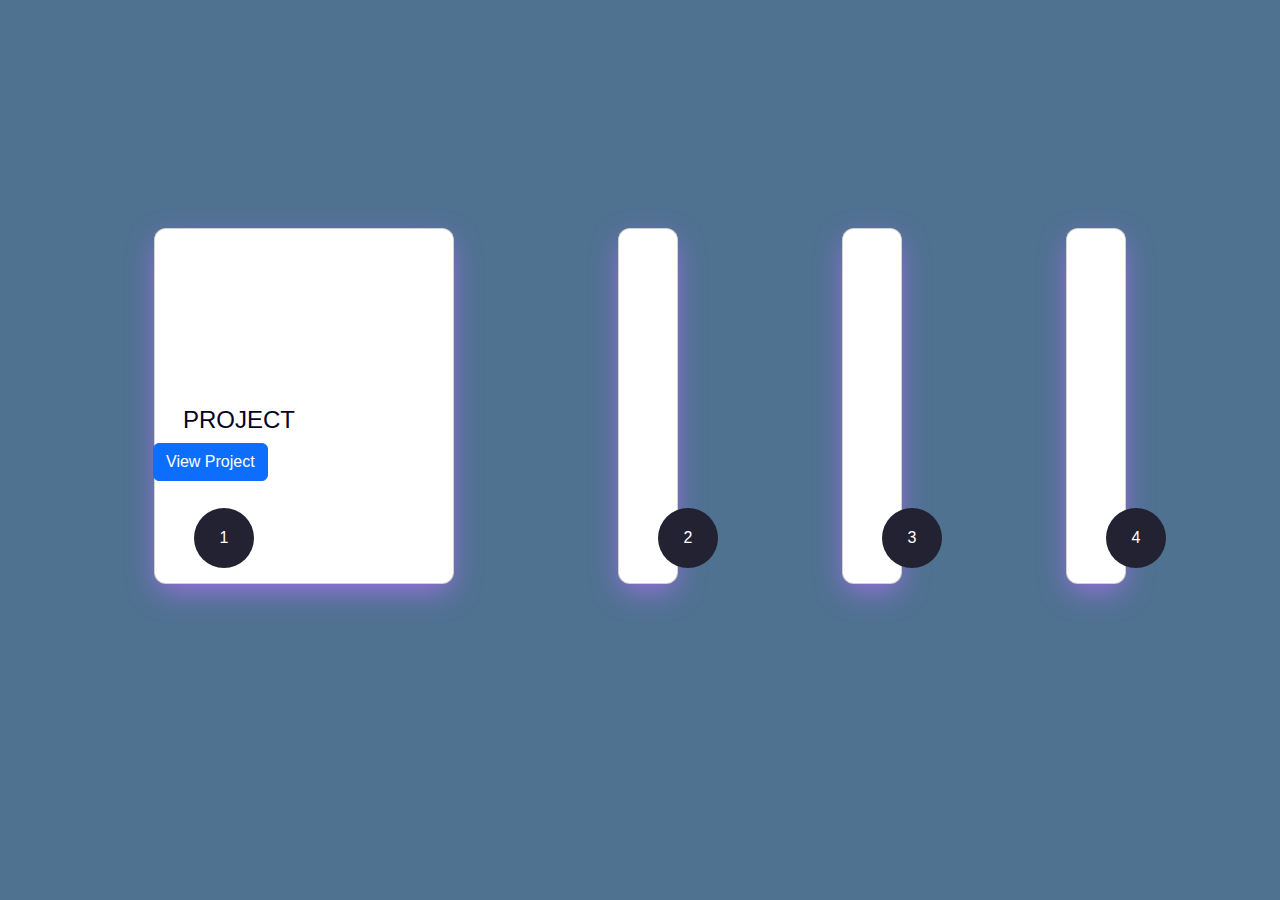
<file: index.html>
<!DOCTYPE html>
<html lang="en">

<head>
    <meta charset="UTF-8">
    <meta name="viewport" content="width=device-width, initial-scale=1.0">
    <link href="https://cdn.jsdelivr.net/npm/bootstrap@5.3.2/dist/css/bootstrap.min.css" rel="stylesheet">
    <script src="https://cdn.jsdelivr.net/npm/bootstrap@5.3.2/dist/js/bootstrap.bundle.min.js"></script>
    <link rel="stylesheet" href="styles.css">
    <title>Portfolio Project</title>
</head>

<body>
    <div class="wrapper">
        <div class="container d-flex justify-content-start align-items-center">
            <input type="radio" name="slide" id="c1" checked>
            <label for="c1" class="card">
                <div class="row">
                    <div class="icon">1</div>
                    <div class="description">
                        <h4>PROJECT</h4>
                        <a href="Norway Website/index.html" class="btn btn-primary">View Project</a>
                    </div>
                </div>
            </label>
            <input type="radio" name="slide" id="c2">
            <label for="c2" class="card">
                <div class="row">
                    <div class="icon">2</div>
                    <div class="description">
                        <h4>PROJECT</h4>
                        <a href="m-dino api/index.html" class="btn btn-primary">View Project</a>
                    </div>
                </div>
            </label>
            <input type="radio" name="slide" id="c3">
            <label for="c3" class="card">
                <div class="row">
                    <div class="icon">3</div>
                    <div class="description">
                        <h4>PROJECT</h4>
                        <button class="btn btn-primary">View Project</button>
                    </div>
                </div>
            </label>
            <input type="radio" name="slide" id="c4">
            <label for="c4" class="card">
                <div class="row">
                    <div class="icon">4</div>
                    <div class="description">
                        <h4>PROJECT</h4>
                        <button class="btn btn-primary">View Project</button>
                    </div>
                </div>
            </label>
        </div>
    </div>
</body>

</html>
</file>
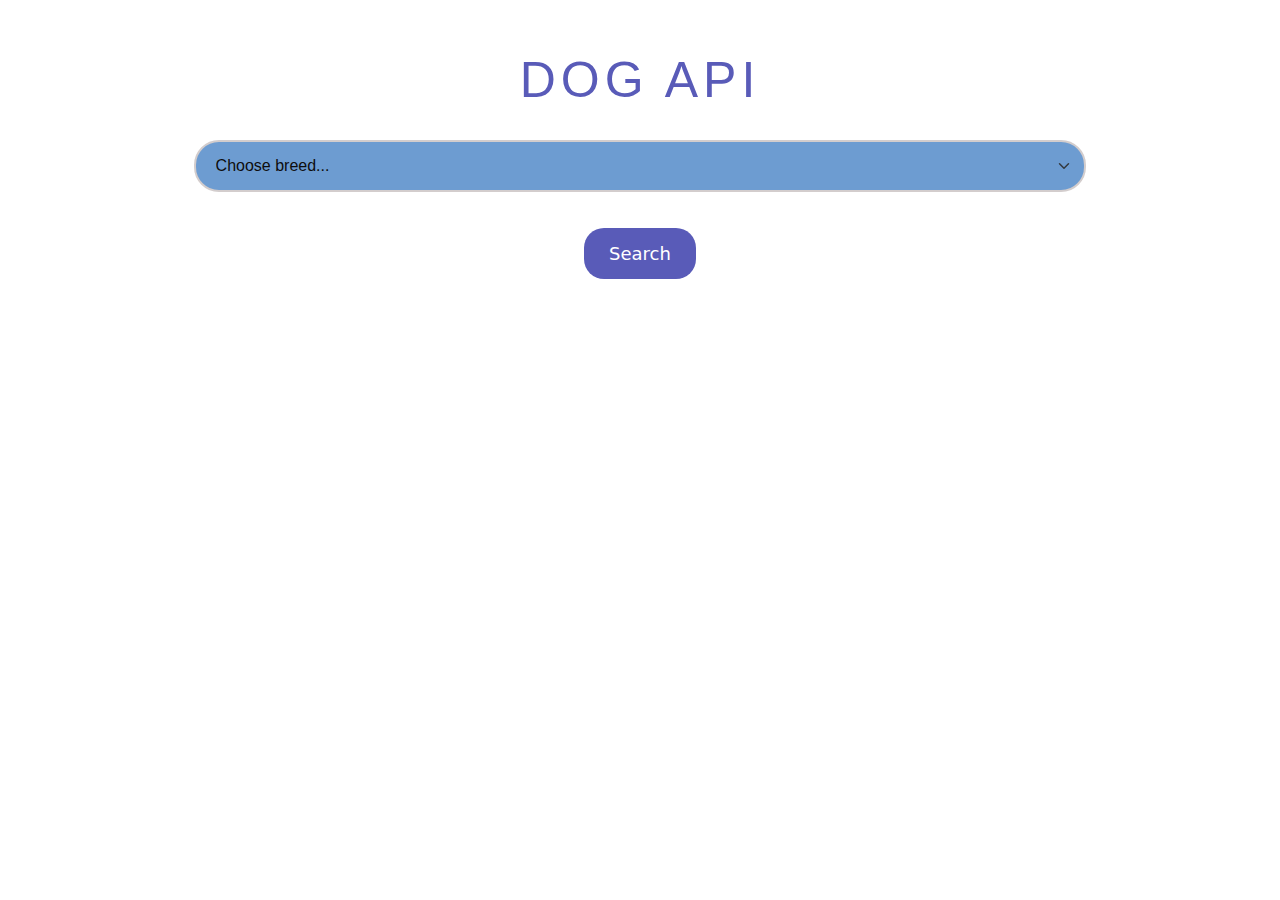
<file: m-dino api/index.html>
<!DOCTYPE html>
<html lang="en">
<head>
    <meta charset="UTF-8">
    <meta name="viewport" content="width=device-width, initial-scale=1.0">
    <title>Dog API</title>
    <!-- Bootstrap CSS -->
    <link href="https://cdn.jsdelivr.net/npm/bootstrap@5.3.0-alpha1/dist/css/bootstrap.min.css" rel="stylesheet">
    <link rel="stylesheet" href="styles.css">
</head>
<body>

    <div class="container">
        <h1>Dog API</h1>

        <div class="form-group">
            <select id="breedSelect" class="form-select">
                <option selected disabled>Choose breed...</option>
            </select>
        </div>

        <button id="getDog" class="btn btn-primary mt-3">Search</button>

        <div id="dogImageContainer" class="mt-4"></div>
    </div>

    <script src="https://cdn.jsdelivr.net/npm/@popperjs/core@2.11.6/dist/umd/popper.min.js"></script>
    <script src="https://cdn.jsdelivr.net/npm/bootstrap@5.3.0-alpha1/dist/js/bootstrap.min.js"></script>
    <script src="script.js"></script>

</body>
</html>
</file>
<file: styles.css>
* {
    box-sizing: border-box;
    margin: 0;
    padding: 0;
    font-family: Arial, Helvetica, sans-serif;
}

body {
    background-color: #4f7291;
    background-image: url(https://i.pinimg.com/originals/dc/d1/fb/dcd1fb0f995baa4d2a4a9be54a590856.gif);
    background-size: cover;
    background-position: center center;
    background-repeat: no-repeat;
    background-attachment: fixed;
}

.wrapper {
    width: 100%;
    height: 100vh;
    display: flex;
    align-items: center;
    justify-content: center;
}

.container {
    height: 890px;
    display: flex;
    justify-content: start;
    flex-wrap: nowrap;
    gap: 20px;
}

.card {
    margin-top: 20%;
    margin-left: auto;
    margin-right: auto;
    margin-bottom: auto;
    height: 40%;
    width: 60px;
    border-radius: .75rem;
    background-size: cover;
    cursor: pointer;
    overflow: visible;
    display: flex;
    flex-direction: column-reverse;
    align-items: self-start;
    transition: .7s cubic-bezier(.28, -0.03, 0, .99);
    box-shadow: 0px 10px 30px -5px rgba(184, 113, 255, 0.8);
}

.card>.row {
    color: white;
    display: flex;
    flex-wrap: nowrap;
    flex-direction: column-reverse;
    justify-content: center;
}

.card>.row>.icon {
    background: #223;
    color: white;
    border-radius: 50%;
    width: 60px;
    height: 60px;
    display: flex;
    justify-content: center;
    align-items: center;
    margin: 15px auto;
}

.card>.row>.description {
    display: flex;
    justify-content: center;
    flex-direction: column;
    overflow: hidden;
    height: 100px;
    width: 100%;
    opacity: 0;
    transform: translateY(30px);
    transition: all .3s ease;
    padding: 0 10px;
}

.description h4 {
    color: #04041d;
    margin-left: 30px;
    text-transform: uppercase;
}

input {
    display: none;
}

input:checked+label {
    width: 100%;
    max-width: 300px;
}

input:checked+label .description {
    opacity: 1 !important;
    transform: translateY(0) !important;
}

.card[for="c1"] {
    background-image: url(https://i.pinimg.com/originals/bf/cf/48/bfcf48d206e2d19c27705b476a8bfa04.gif);
}

.card[for="c2"] {
    background-image: url(https://i.pinimg.com/originals/93/c0/94/93c094aea344ea0f12a4103044762ae5.gif);
}

.card[for="c3"] {
    background-image: url(https://i.pinimg.com/originals/b0/c3/31/b0c3310953088f5fc27f49ac64158200.gif);
}

.card[for="c4"] {
    background-image: url(https://i.pinimg.com/originals/e4/1c/95/e41c9528d0a78ab98d6a6f3425d0b3b7.gif);
}

button {
    background-color: rgba(9, 43, 85, 0.8);
    color: rgb(26, 24, 24);
    padding: 10px 20px;
    border: none;
    border-radius: 50px;
    font-size: 10px;
    cursor: pointer;
    transition: background-color 0.3s ease, transform 0.3s ease;
    margin-top: 1px;
    margin-bottom: 20px;
    margin-left: 30px;
    align-self: center;
    z-index: 20;
    opacity: 1; /* Corrected opacity */
    position: relative;
}

.description {
    align-items: flex-start;
}

button:hover {
    background-color: #c7cfd8;
    transform: translateY(-3px);
}

button:active {
    background-color: #081522;
    transform: translateY(1px);
}

@media (max-width: 800px) {
    .container {
        flex-direction: column;
        gap: 10px;
    }

    .card {
        margin-top: 2%;
        width: 80%;
        max-width: 90%;
    }

    .card>.row {
        flex-direction: column;
        align-items: center;
    }

    .card>.row>.description {
        padding: 10px;
    }

    .icon {
        width: 50px;
        height: 50px;
    }

    button {
        font-size: 12px;
        padding: 12px 25px;
    }
}
</file>
<file: m-dino api/styles.css>
body {
    padding-top: 50px;
    text-align: center;
    background-image: url("https://i.pinimg.com/originals/18/88/0f/18880fa67fd73aab211edb30cbc19b73.gif"); 
    background-size: cover;
    background-attachment: center;
    color: white; 
}

.dog-image {
    margin-top: 16px;
    max-width: 300px;
    border-radius: 40px;
    margin-left: auto;
    margin-left: auto;
}
.container h1 {
    font-family: 'Arial', sans-serif;
    font-size: 50px; 
    color: #595bb8; 
    margin-bottom: 30px; 
    text-transform: uppercase; 
    letter-spacing: 5px; 
}
#getDog.btn-primary {
    background-color: #595bb8; 
    border: none; 
    color: white;
    padding-top: 0 10px;
    padding: 12px 25px;
    font-size: 18px; 
    border-radius: 20px;
    cursor: pointer; 
    transition: background-color 0.3s ease;
}
#getDog.btn-primary:hover {
    background-color: #0d0235; 
}
.form-group {
    margin-bottom: 20px; /* Adds space below the select box */
}
#breedSelect {
    width: 80%; /* Make the select box fill the container width */
    padding: 12px 20px;
    margin-left: auto; 
    margin-right: auto;/* Add padding inside the select box */
    font-size: 16px; /* Increase font size */
    font-family: 'Arial', sans-serif; /* Custom font */
    background-color: #6d9cd1; /* Light background color */
    border: 2px solid #d3cdcd; /* Light border */
    border-radius: 25px; /* Rounded corners */
    color: #0e0d0d; /* Dark text color */
    cursor: pointer; /* Pointer cursor when hovering over the select box */
    transition: all 0.3s ease; /* Smooth transition for background and border */
}
</file>
